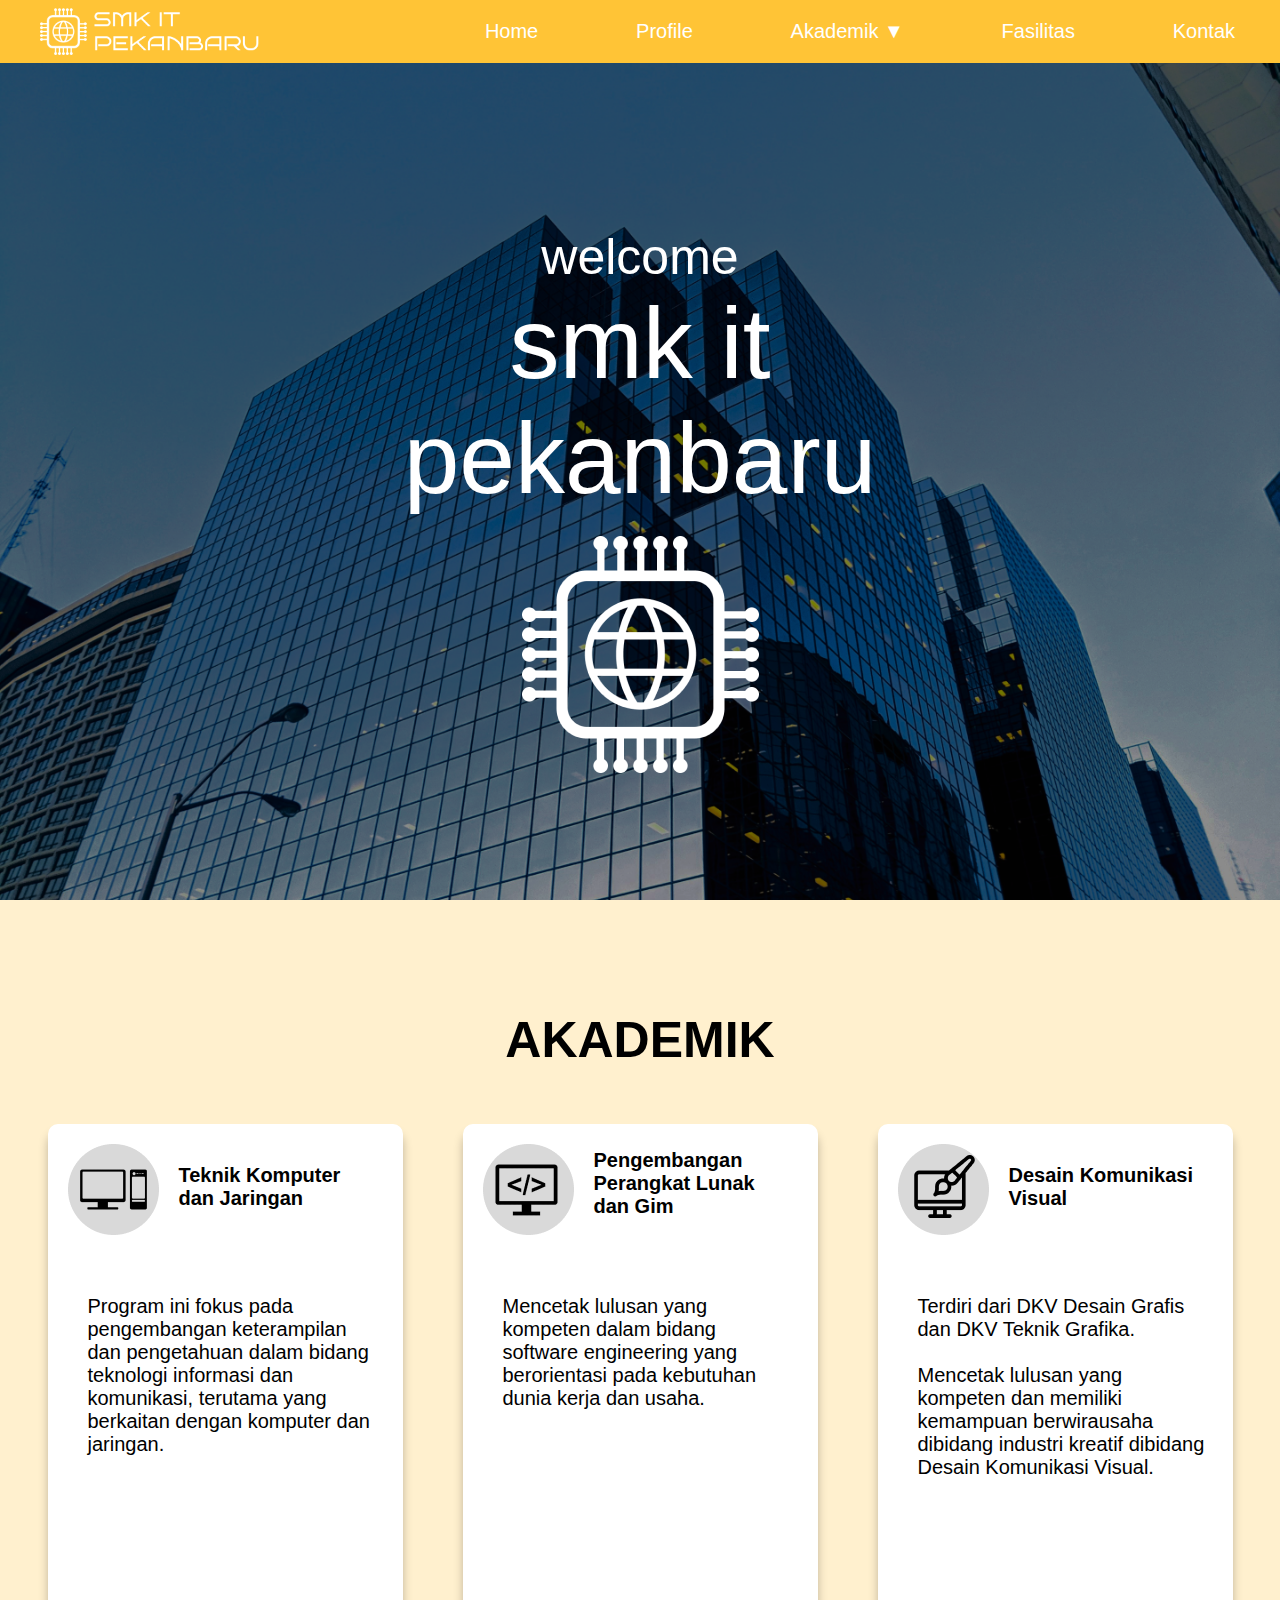
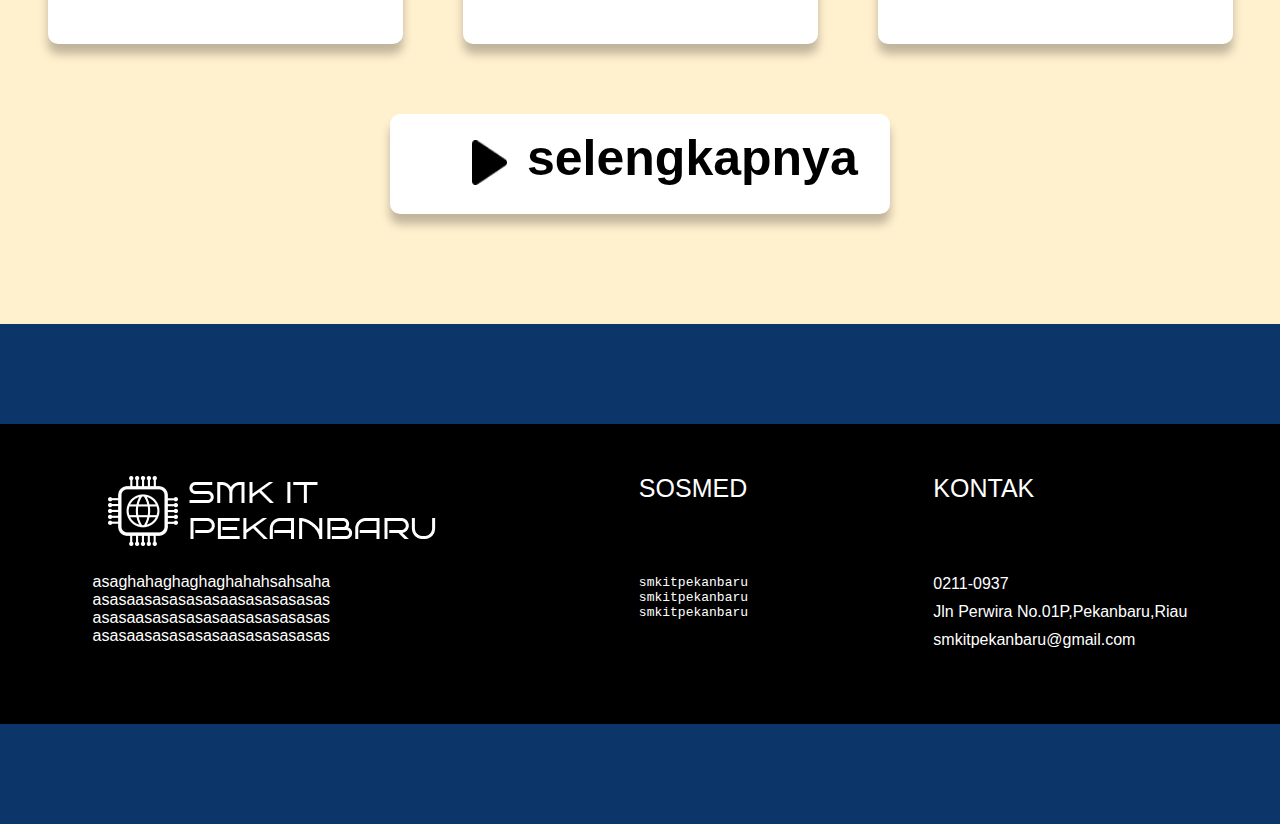
<file: index.html>
<!DOCTYPE html>
<html lang="en">
<head>
    <meta charset="UTF-8">
    <meta name="viewport" content="width=device-width, initial-scale=1.0">
    <title>Document</title>
    <link rel="stylesheet" href="/asset/css/menu.css">
    <link rel="stylesheet" href="asset/css/menu1.css">
    <link rel="stylesheet" href="/asset/css/menu2.css">
</head>
<body>
 <!-- <img src="/asset/img/logo1.png" alt="logo"> -->
    <header>
        
        <ul>
            <img class="logo" src="/asset/img/logo1.png" alt="logo">
        <div>

                <li><a class="menu-v" href="index.html">Home</a></li>
                <li><a class="menu" href="#">Profile</a></li>
                <li>
                    <a class="menu"href="Akademik.html">Akademik ▼</a>
                    <ul class="dropdown">
                        <li><a class="menu-font" href="#">PPLG</a></li>
                        <li><a class="menu-font" href="#">TKJ</a></li>
                        <li><a class="menu-font" href="#">DKV</a></li>
                    </ul>                    
                </li>
                <li><a class="menu" href="#">Fasilitas</a></li>
                <li><a class="menu" href="#">Kontak</a></li>    
            </div>
        </ul>
    </header>
    <main>
        <div class="bagian1"> <!-- bagian 1 -->
            <p class="t-1">welcome</p>
            <p class="t-2">smk it</p>
            <p class="t-2">pekanbaru</p>
            <img src="/asset/img/logo2.png" alt="logo">           
        </div>
        <div class="bagian2"> <!-- bagian 2 -->
            <h2>AKADEMIK</h2>
            <div class="jurusan">
                <div class="Jurusan-Container">
                    <div class="jrs">
                        <img src="asset/img/Group 12.png" alt="logo">
                        <p>Teknik Komputer dan Jaringan</p>
                    </div>
                    <p class="Text">Program ini fokus pada pengembangan keterampilan dan pengetahuan dalam bidang teknologi informasi dan komunikasi, terutama yang berkaitan dengan komputer dan jaringan.</p>
                </div>
                <div class="Jurusan-Container-v">
                    <div class="jrs-v">
                        <img src="asset/img/Group 13.png" alt="logo">
                        <p>Pengembangan Perangkat Lunak dan Gim</p>
                    </div>
                    <p class="Text">Mencetak lulusan yang kompeten dalam bidang software engineering yang berorientasi pada kebutuhan dunia kerja dan usaha.</p>
                </div>
                <div class="Jurusan-Container">
                    <div class="jrs">
                    <img src="asset/img/Group 14.png" alt="logo">
                    <p>Desain Komunikasi Visual</p>
                    </div>
                    <p class="Text">Terdiri dari DKV Desain Grafis dan DKV Teknik Grafika.<br><br>Mencetak lulusan yang kompeten dan memiliki kemampuan berwirausaha dibidang industri kreatif dibidang Desain Komunikasi Visual.
                </p>
                </div>
            </div>
            <div class="selengkapnya">
                <img src="asset/img/segitiga.png" alt="logo">
                <a href="Akademik.html">selengkapnya</a>
            </div>
            
        </div>        
    </main>
    <footer>
        <div class="t-sekolah">
            <img src="asset/img/logo1.png" alt="logo">
            <p>asaghahaghaghaghahahsahsaha
                <br>asasaasasasasasaasasasasasas
                <br>asasaasasasasasaasasasasasas
                <br>asasaasasasasasaasasasasasas</p>
        </div>
        <div class="sosmed">
            <p class="jd">SOSMED</p>
            <div >
                <p>smkitpekanbaru</p>
                <p>smkitpekanbaru</p>
                <p>smkitpekanbaru</p>
            </div>
        </div>
        <div class="kontak-1">
            <p class="jd">KONTAK</p>
            <div class="spas">
                <p>0211-0937</p>
                <p>Jln Perwira No.01P,Pekanbaru,Riau</p>
                <p>smkitpekanbaru@gmail.com</p>
            </div>
        </div>
    </footer>

</body>
</html>
</file>
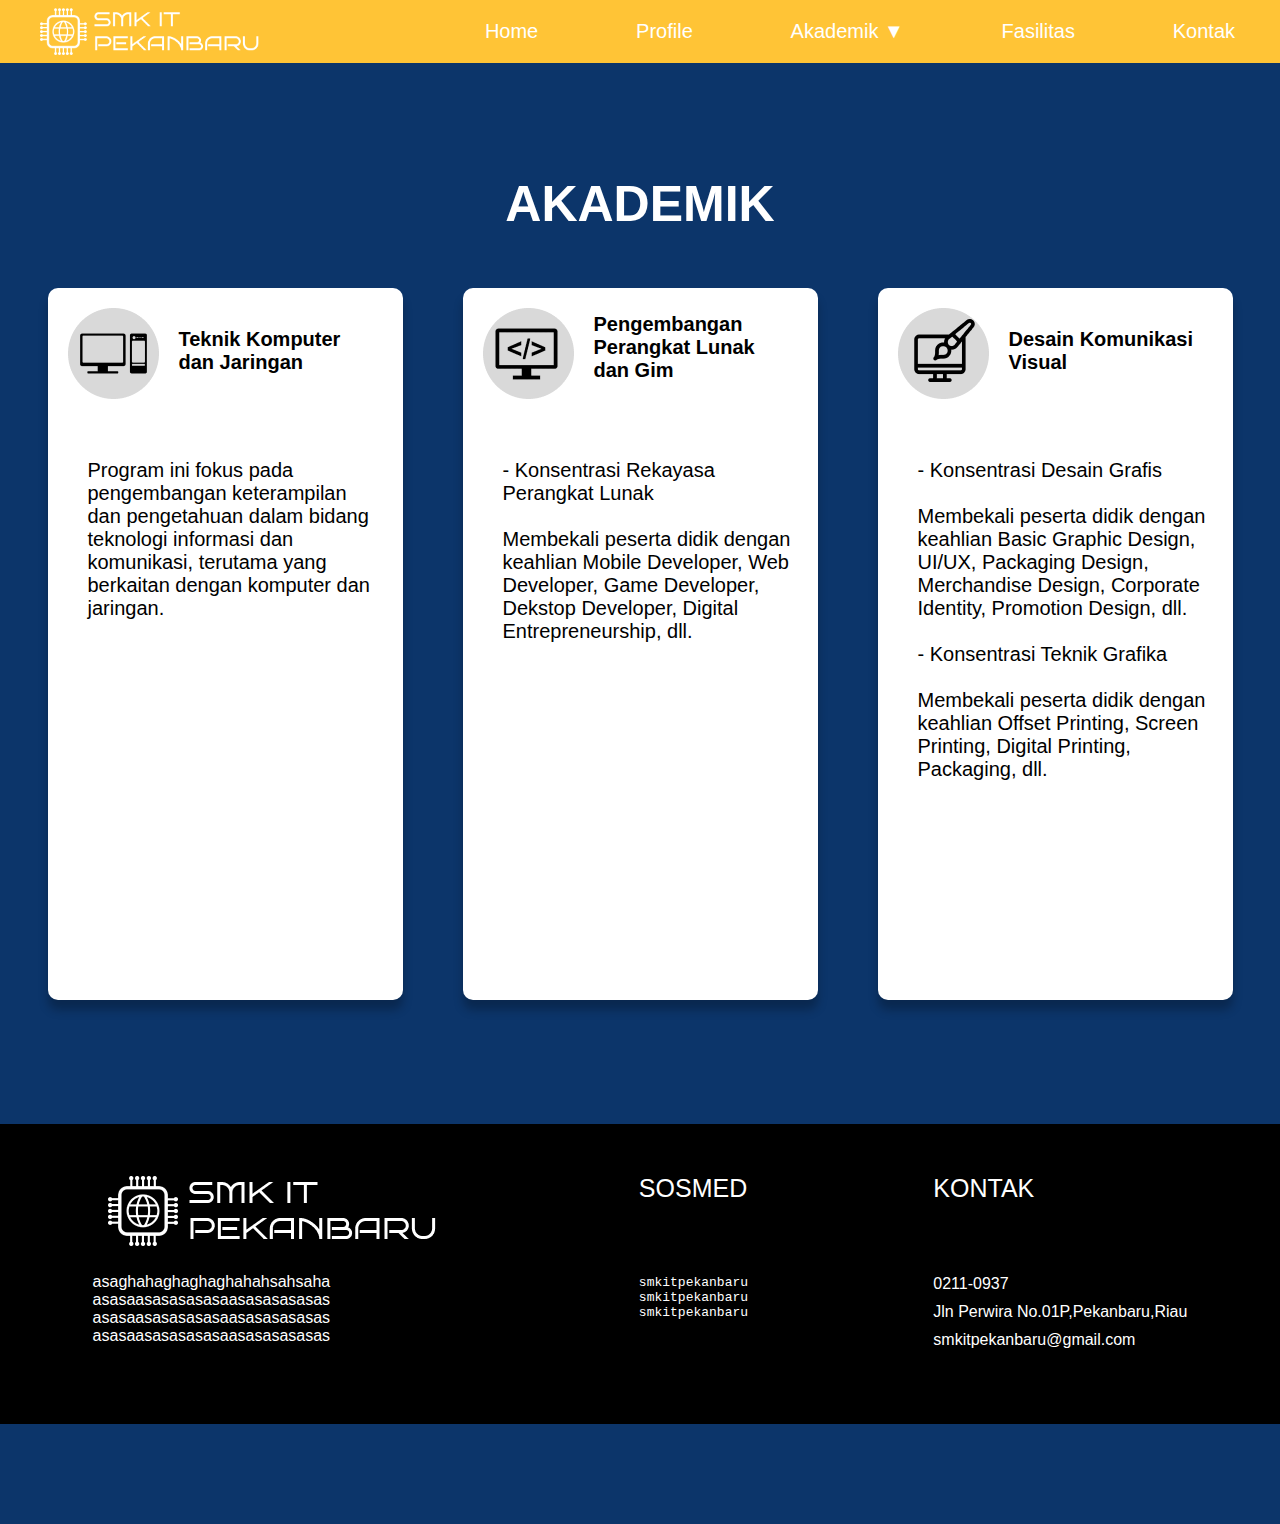
<file: Akademik.html>
<!DOCTYPE html>
<html lang="en">
<head>
    <meta charset="UTF-8">
    <meta name="viewport" content="width=device-width, initial-scale=1.0">
    <title>Document</title>
    <link rel="stylesheet" href="/asset/css/menu.css">
    <link rel="stylesheet" href="/asset/css/menu2.css">
    <link rel="stylesheet" href="/asset/css/Akademik.css">
</head>
<body>
    <header>
        
        <ul>
            <img class="logo" src="/asset/img/logo1.png" alt="logo">
        <div>

                <li><a class="menu-v" href="index.html">Home</a></li>
                <li><a class="menu" href="#">Profile</a></li>
                <li>
                    <a class="menu"href="Akademik.html">Akademik ▼</a>
                    <ul class="dropdown">
                        <li><a href="#">PPLG</a></li>
                        <li><a href="#">TKJ</a></li>
                        <li><a href="#">DKV</a></li>
                    </ul>                    
                </li>
                <li><a class="menu" href="#">Fasilitas</a></li>
                <li><a class="menu" href="#">Kontak</a></li>    
            </div>
        </ul>
    </header>
    
    <main>    
    <div class="akademik"> <!-- bagian 2 -->
        <h2>AKADEMIK</h2>
            <div class="jurusan">
                <div class="Jurusan-Container">
                    <div class="jrs">
                        <img src="asset/img/Group 12.png" alt="logo">
                        <p>Teknik Komputer dan Jaringan</p>
                    </div>
                    <p class="Text">Program ini fokus pada pengembangan keterampilan dan pengetahuan dalam bidang teknologi informasi dan komunikasi, terutama yang berkaitan dengan komputer dan jaringan.</p>
                </div>
                <div class="Jurusan-Container-v">
                    <div class="jrs-v">
                        <img src="asset/img/Group 13.png" alt="logo">
                        <p>Pengembangan Perangkat Lunak dan Gim</p>
                    </div>
                    <p class="Text">- Konsentrasi Rekayasa Perangkat Lunak<br><br>Membekali peserta didik dengan keahlian Mobile Developer, Web Developer, Game Developer, Dekstop Developer, Digital Entrepreneurship, dll.</p>
                </div>
                <div class="Jurusan-Container">
                    <div class="jrs">
                    <img src="asset/img/Group 14.png" alt="logo">
                    <p>Desain Komunikasi Visual</p>
                    </div>
                    <p class="Text">- Konsentrasi Desain Grafis<br><br>Membekali peserta didik dengan keahlian Basic Graphic Design, UI/UX, Packaging Design, Merchandise Design, Corporate Identity, Promotion Design, dll.
                    <br><br>- Konsentrasi Teknik Grafika <br><br>
                    Membekali peserta didik dengan keahlian Offset Printing, Screen Printing, Digital Printing, Packaging, dll.
                    </p>
                </div>
            </div>    
        </div>        
    </main>
    
    <footer>
        <div class="t-sekolah">
            <img src="asset/img/logo1.png" alt="logo">
            <p>asaghahaghaghaghahahsahsaha
                <br>asasaasasasasasaasasasasasas
                <br>asasaasasasasasaasasasasasas
                <br>asasaasasasasasaasasasasasas</p>
        </div>
        <div class="sosmed">
            <p class="jd">SOSMED</p>
            <div >
                <p>smkitpekanbaru</p>
                <p>smkitpekanbaru</p>
                <p>smkitpekanbaru</p>
            </div>
        </div>
        <div class="kontak-1">
            <p class="jd">KONTAK</p>
            <div class="spas">
                <p>0211-0937</p>
                <p>Jln Perwira No.01P,Pekanbaru,Riau</p>
                <p>smkitpekanbaru@gmail.com</p>
            </div>
        </div>
    </footer>

</body>
</html>
</file>
<file: asset/css/menu.css>
@import url('https://fonts.cdnfonts.com/css/holtwood-one-sc');
@import url('https://fonts.cdnfonts.com/css/bruno-ace-sc');

*{
    margin: 0;
    padding: 0;
    font-family: monospace;
}

body{
    background-color: rgb(12, 53, 106);
}

ul {
    display: flex;
    justify-content: space-between;
    list-style: none;
    background: #FFC436;
    align-items: center;

}

ul li {
    display: inline-block;
    position: relative;
}

ul li a {
    display: block;
    padding: 20px 25px;
    color: #ffffff;
    text-decoration: none;
    text-align: center;
    font-size: 20px;
}

ul li ul.dropdown li {
    display: block;
}
ul li ul.dropdown {
    width: 100%;
    background: #FFC436;
    position: absolute;
    z-index: 999;
    display: none;
}

ul li a:hover {
    
    color: black;
}

ul li:hover ul.dropdown {
    display: block;

}

header{
    background-color: rgb(255, 196, 54);
    margin: 0;
    /* display: flex; */
    /* align-items: center; */
    /* justify-content: space-between; */
    /* padding: 5px; */
    /* height: 100px; */
    width: 100%;
    position: fixed;
}

.logo{
    height: 50px;
    padding-left: 30px;
}
.menu-font {
    font-family: 'Holtwood One SC', sans-serif;
}
.menu{
    text-decoration: none;
    margin: 0 20px;
    color: white;
    font-size: 20px;
    font-family: 'Holtwood One SC', sans-serif;
}

.menu-v{
    text-decoration: none;
    margin: 0 20px;
    font-size: 20px;
    font-family: 'Holtwood One SC', sans-serif;
}

.bagian1{
    background-image: url(/asset/img/backgrond.png);
    background-position: center;
    background-repeat: no-repeat;
    background-size: cover;
    padding-top: 100px;
    width: auto;
    height: 800px;
    color: #ffffff;
    display: flex;
    flex-direction: column;
    align-items: center;
    justify-content: center;
}

.t-1{
    font-family: 'Bruno Ace SC', sans-serif;
    font-size: 50px;
}

.t-2{
    font-family: 'Bruno Ace SC', sans-serif;
    font-size: 100px;
}

.bagian1 img{
    margin-top: 20px;
}
</file>
<file: asset/css/menu1.css>
@import url('https://fonts.cdnfonts.com/css/istok-web');
@import url('https://fonts.cdnfonts.com/css/inter');

.bagian2 {
    width: 100%;
    height: 1024px;
    background: #FFF0CE;
    justify-content: center;
    flex-direction: column;
    display: flex;
    align-items: center;
}
.jurusan {
    display: flex;
    flex-direction: row;
}

h2 {
    width: 281px;
    height: 53px;
    color: #000;
    text-align: center;
    font-family: 'Istok Web', sans-serif;
    font-size: 50px;
    font-style: normal;
    font-weight: 700;
    line-height: normal;
    margin-bottom: 30px;
}

.Jurusan-Container {
    width: 355px;
    height: 520px;
    border-radius: 10px;
    background: #FFF;
    box-shadow: 0px 10px 10px 0px rgba(0, 0, 0, 0.25);
    margin: 30px;
}

.Jurusan-Container img{
    background-position: center;
    background-repeat: no-repeat;
    background-size: cover;
}

.jrs{
    display: flex;
    flex-direction: row;
    margin: 20px;
}

.jrs p  {
    width: 190px;
    height: 60px;
    color: #000;
    font-family: 'Istok Web', sans-serif;
    font-size: 20px;
    font-style: normal;
    font-weight: 700;
    line-height: normal;
    margin-left: 20px;
    margin-top: 20px;
}

.Jurusan-Container-v {
    width: 355px;
    height: 520px;
    border-radius: 10px;
    background: #FFF;
    box-shadow: 0px 10px 10px 0px rgba(0, 0, 0, 0.25);
    margin: 30px;
}

.Jurusan-Container-v img{
    background-position: center;
    background-repeat: no-repeat;
    background-size: cover;
}

.jrs-v{
    display: flex;
    flex-direction: row;
    margin: 20px;
}

.jrs-v p  {
    width: 190px;
    height: 60px;
    color: #000;
    font-family: 'Istok Web', sans-serif;
    font-size: 20px;
    font-style: normal;
    font-weight: 700;
    line-height: normal;
    margin-left: 20px;
    margin-top: 5px;
}


.Text{
    width: 292px;
    height: 220px;
    color: #000;
    font-family: 'Inter', sans-serif;
    font-size: 20px;
    font-style: normal;
    font-weight: 400;
    line-height: normal;
    margin-top: 60px;
    margin-left: 40px;
}

.selengkapnya{
    display: flex;
    flex-direction: row;
    justify-content: center;
    background: #FFF;
    border-radius: 10px;
    box-shadow: 0px 10px 10px 0px rgba(0, 0, 0, 0.25);
    height: 100px;
    width: 500px;
    margin-top: 40px;
}

.selengkapnya img{
    height: 45px;
    width: 35px;
    margin-top: 26px;
}

.selengkapnya a{
    margin-left: 20px;
    margin-top: 15px;
    margin-bottom: 30px;
    width: 281px;
    height: 53px;
    color: #000;
    text-align: center;
    font-family: 'Istok Web', sans-serif;
    font-size: 50px;
    font-style: normal;
    font-weight: 700;
    line-height: normal;
    text-decoration: none;
}
</file>
<file: asset/css/menu2.css>
@import url('https://fonts.cdnfonts.com/css/krona-one');
@import url('https://fonts.cdnfonts.com/css/inter');

footer{
    display: flex;
    height: 300px;
    background-color: black;
    color: white;
    justify-content: space-around;
    margin-top: 100px;
    margin-bottom: 100px;
}
.t-sekolah{
    margin-top: 50px ;
}

.t-sekolah p{
    margin-top: 20px;
    font-family: 'Inter', sans-serif;
}

.sosmed{
    display: flex;
    flex-direction: column;
    gap: 72px;
    margin-top: 50px ;
}

.jd{
    font-family: 'Krona One', sans-serif;
    font-size: 25px;
}

.kontak-1{
    display: flex;
    flex-direction: column;
    gap: 72px;
    margin-top: 50px ;
}

.spas{
    display: flex;
    flex-direction: column;
}

.spas p{
    margin-bottom: 10px;
    font-family: 'Inter', sans-serif;
}
</file>
<file: asset/css/Akademik.css>
@import url('https://fonts.cdnfonts.com/css/istok-web');
@import url('https://fonts.cdnfonts.com/css/inter');

.akademik{
    width: 100%;
    height:  1024px;
    background: #0C356A;
    justify-content: center;
    flex-direction: column;
    display: flex;
    align-items: center;
}
.jurusan {
    display: flex;
    flex-direction: row;
}

h2 {
    width: 281px;
    height: 53px;
    color: #FFF;
    text-align: center;
    font-family: 'Istok Web', sans-serif;
    font-size: 50px;
    font-style: normal;
    font-weight: 700;
    line-height: normal;
    margin-bottom: 30px;
    margin-top: 180px;
}

.Jurusan-Container {
    width: 355px;
    height: 712px;
    border-radius: 10px;
    background: #FFF;
    box-shadow: 0px 10px 10px 0px rgba(0, 0, 0, 0.25);
    margin: 30px;
}

.Jurusan-Container img{
    background-position: center;
    background-repeat: no-repeat;
    background-size: cover;
}

.jrs{
    display: flex;
    flex-direction: row;
    margin: 20px;
}

.jrs p  {
    width: 190px;
    height: 60px;
    color: #000;
    font-family: 'Istok Web', sans-serif;
    font-size: 20px;
    font-style: normal;
    font-weight: 700;
    line-height: normal;
    margin-left: 20px;
    margin-top: 20px;
}

.Jurusan-Container-v {
    width: 355px;
    height: 712px;
    border-radius: 10px;
    background: #FFF;
    box-shadow: 0px 10px 10px 0px rgba(0, 0, 0, 0.25);
    margin: 30px;
}

.Jurusan-Container-v img{
    background-position: center;
    background-repeat: no-repeat;
    background-size: cover;
}

.jrs-v{
    display: flex;
    flex-direction: row;
    margin: 20px;
}

.jrs-v p  {
    width: 190px;
    height: 60px;
    color: #000;
    font-family: 'Istok Web', sans-serif;
    font-size: 20px;
    font-style: normal;
    font-weight: 700;
    line-height: normal;
    margin-left: 20px;
    margin-top: 5px;
}


.Text{
    width: 292px;
    height: 220px;
    color: #000;
    font-family: 'Inter', sans-serif;
    font-size: 20px;
    font-style: normal;
    font-weight: 400;
    line-height: normal;
    margin-top: 60px;
    margin-left: 40px;
}

.selengkapnya{
    display: flex;
    flex-direction: row;
    justify-content: center;
    background: #FFF;
    border-radius: 10px;
    box-shadow: 0px 10px 10px 0px rgba(0, 0, 0, 0.25);
    height: 100px;
    width: 500px;
    margin-top: 40px;
}

.selengkapnya img{
    height: 45px;
    width: 35px;
    margin-top: 26px;
}

.selengkapnya a{
    margin-left: 20px;
    margin-top: 15px;
    margin-bottom: 30px;
    width: 281px;
    height: 53px;
    color: #000;
    text-align: center;
    font-family: 'Istok Web', sans-serif;
    font-size: 50px;
    font-style: normal;
    font-weight: 700;
    line-height: normal;
    text-decoration: none;
}
</file>
